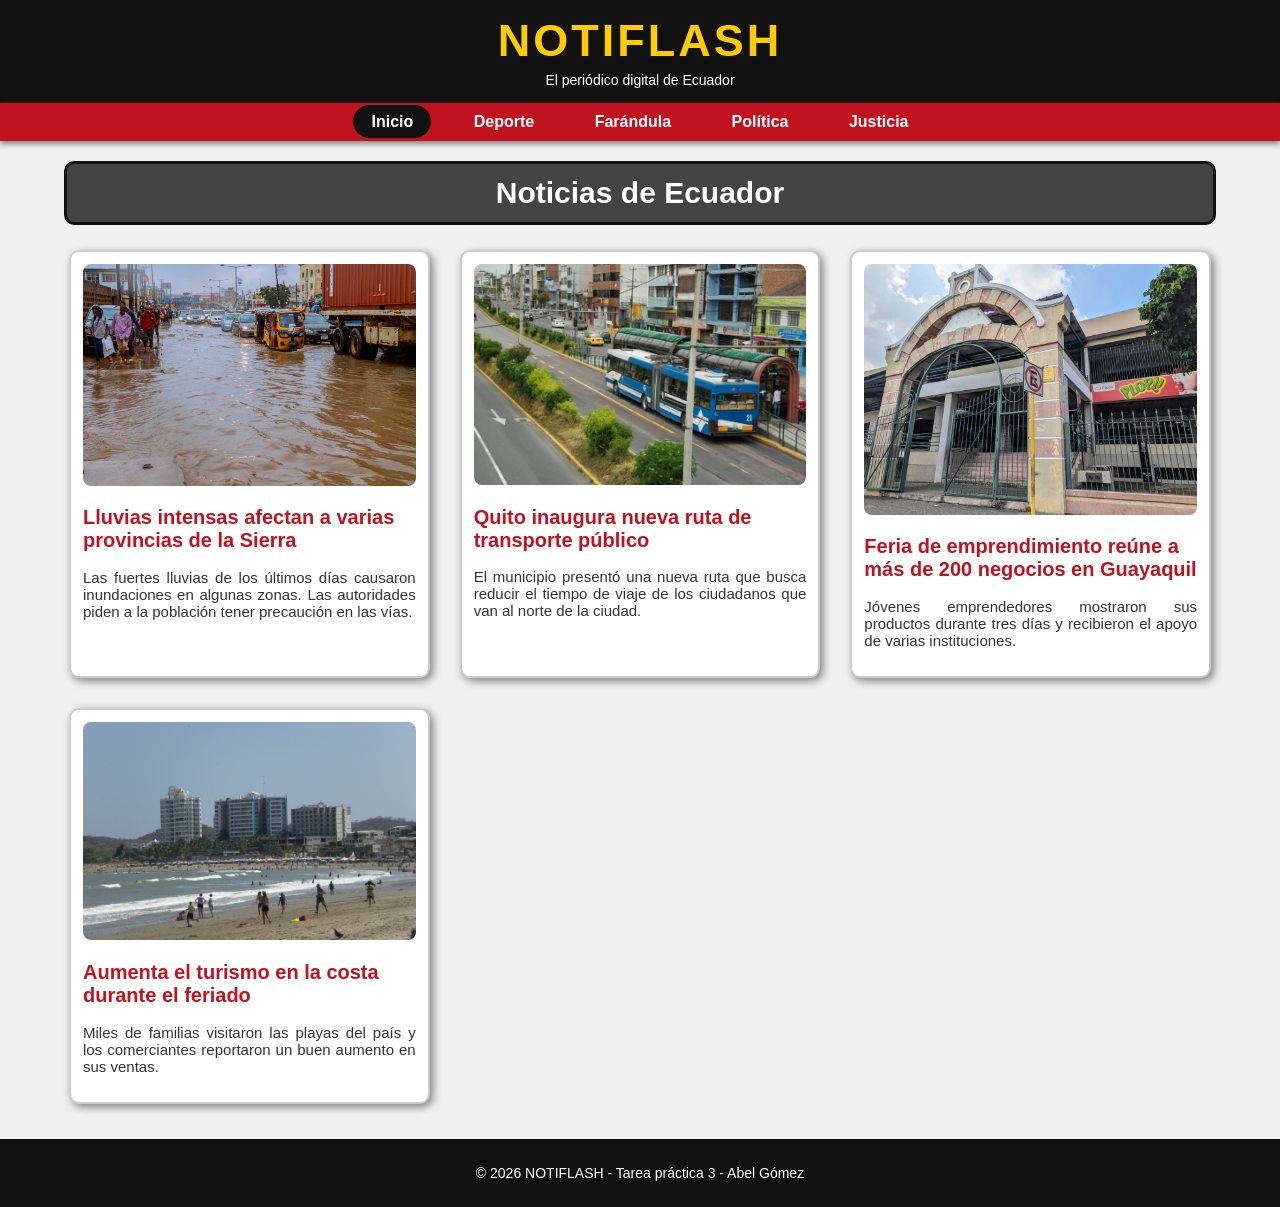
<file: NotiFlash/index.html>
<!DOCTYPE html>
<html lang="es">
<head>
    <meta charset="UTF-8">
    <meta name="viewport" content="width=device-width, initial-scale=1.0">
    <title>NOTIFLASH - Noticias de Ecuador</title>
    <link rel="stylesheet" href="css/style.css">
</head>
<body>

    <!-- Nombre del periodico -->
    <header>
        <h1>NOTIFLASH</h1>
        <p>El periódico digital de Ecuador</p>
    </header>

    <!-- Barra de navegacion -->
    <nav>
        <ul>
            <li><a href="index.html" class="activo">Inicio</a></li>
            <li><a href="deporte.html">Deporte</a></li>
            <li><a href="farandula.html">Farándula</a></li>
            <li><a href="politica.html">Política</a></li>
            <li><a href="justicia.html">Justicia</a></li>
        </ul>
    </nav>

    <main>
        <!-- Titulo de la seccion -->
        <h1 class="titulo-seccion inicio">Noticias de Ecuador</h1>

        <section class="contenedor">
            <article class="noticia">
                <img src="images/noticia1.jpg" alt="Lluvias intensas afectan a varias provincias de la Sierra">
                <h2>Lluvias intensas afectan a varias provincias de la Sierra</h2>
                <p>Las fuertes lluvias de los últimos días causaron inundaciones en algunas zonas. Las autoridades piden a la población tener precaución en las vías.</p>
            </article>

            <article class="noticia">
                <img src="images/noticia2.jpg" alt="Quito inaugura nueva ruta de transporte público">
                <h2>Quito inaugura nueva ruta de transporte público</h2>
                <p>El municipio presentó una nueva ruta que busca reducir el tiempo de viaje de los ciudadanos que van al norte de la ciudad.</p>
            </article>

            <article class="noticia">
                <img src="images/noticia3.jpg" alt="Feria de emprendimiento reúne a más de 200 negocios en Guayaquil">
                <h2>Feria de emprendimiento reúne a más de 200 negocios en Guayaquil</h2>
                <p>Jóvenes emprendedores mostraron sus productos durante tres días y recibieron el apoyo de varias instituciones.</p>
            </article>

            <article class="noticia">
                <img src="images/noticia4.jpg" alt="Aumenta el turismo en la costa durante el feriado">
                <h2>Aumenta el turismo en la costa durante el feriado</h2>
                <p>Miles de familias visitaron las playas del país y los comerciantes reportaron un buen aumento en sus ventas.</p>
            </article>

        </section>
    </main>

    <footer>
        <p>&copy; 2026 NOTIFLASH - Tarea práctica 3 - Abel Gómez</p>
    </footer>

</body>
</html>
</file>
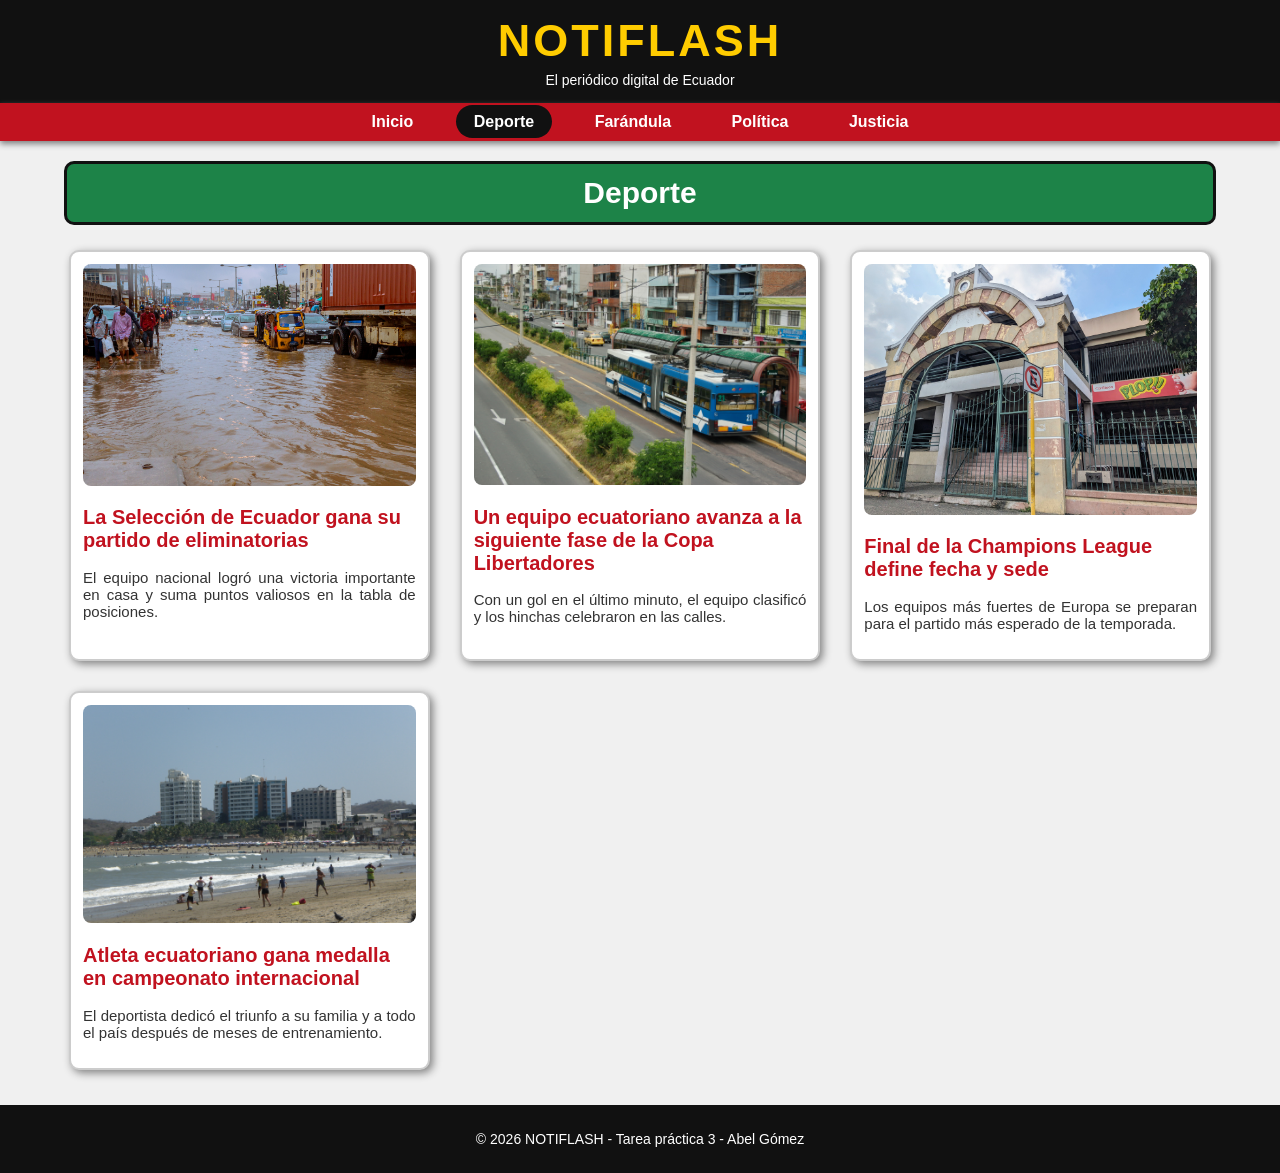
<file: NotiFlash/deporte.html>
<!DOCTYPE html>
<html lang="es">
<head>
    <meta charset="UTF-8">
    <meta name="viewport" content="width=device-width, initial-scale=1.0">
    <title>NOTIFLASH - Deporte</title>
    <link rel="stylesheet" href="css/style.css">
</head>
<body>

    <!-- Nombre del periodico -->
    <header>
        <h1>NOTIFLASH</h1>
        <p>El periódico digital de Ecuador</p>
    </header>

    <!-- Barra de navegacion -->
    <nav>
        <ul>
            <li><a href="index.html">Inicio</a></li>
            <li><a href="deporte.html" class="activo">Deporte</a></li>
            <li><a href="farandula.html">Farándula</a></li>
            <li><a href="politica.html">Política</a></li>
            <li><a href="justicia.html">Justicia</a></li>
        </ul>
    </nav>

    <main>
        <!-- Titulo de la seccion -->
        <h1 class="titulo-seccion deporte">Deporte</h1>

        <section class="contenedor">
            <article class="noticia">
                <img src="images/noticia1.jpg" alt="La Selección de Ecuador gana su partido de eliminatorias">
                <h2>La Selección de Ecuador gana su partido de eliminatorias</h2>
                <p>El equipo nacional logró una victoria importante en casa y suma puntos valiosos en la tabla de posiciones.</p>
            </article>

            <article class="noticia">
                <img src="images/noticia2.jpg" alt="Un equipo ecuatoriano avanza a la siguiente fase de la Copa Libertadores">
                <h2>Un equipo ecuatoriano avanza a la siguiente fase de la Copa Libertadores</h2>
                <p>Con un gol en el último minuto, el equipo clasificó y los hinchas celebraron en las calles.</p>
            </article>

            <article class="noticia">
                <img src="images/noticia3.jpg" alt="Final de la Champions League define fecha y sede">
                <h2>Final de la Champions League define fecha y sede</h2>
                <p>Los equipos más fuertes de Europa se preparan para el partido más esperado de la temporada.</p>
            </article>

            <article class="noticia">
                <img src="images/noticia4.jpg" alt="Atleta ecuatoriano gana medalla en campeonato internacional">
                <h2>Atleta ecuatoriano gana medalla en campeonato internacional</h2>
                <p>El deportista dedicó el triunfo a su familia y a todo el país después de meses de entrenamiento.</p>
            </article>

        </section>
    </main>

    <footer>
        <p>&copy; 2026 NOTIFLASH - Tarea práctica 3 - Abel Gómez</p>
    </footer>

</body>
</html>
</file>
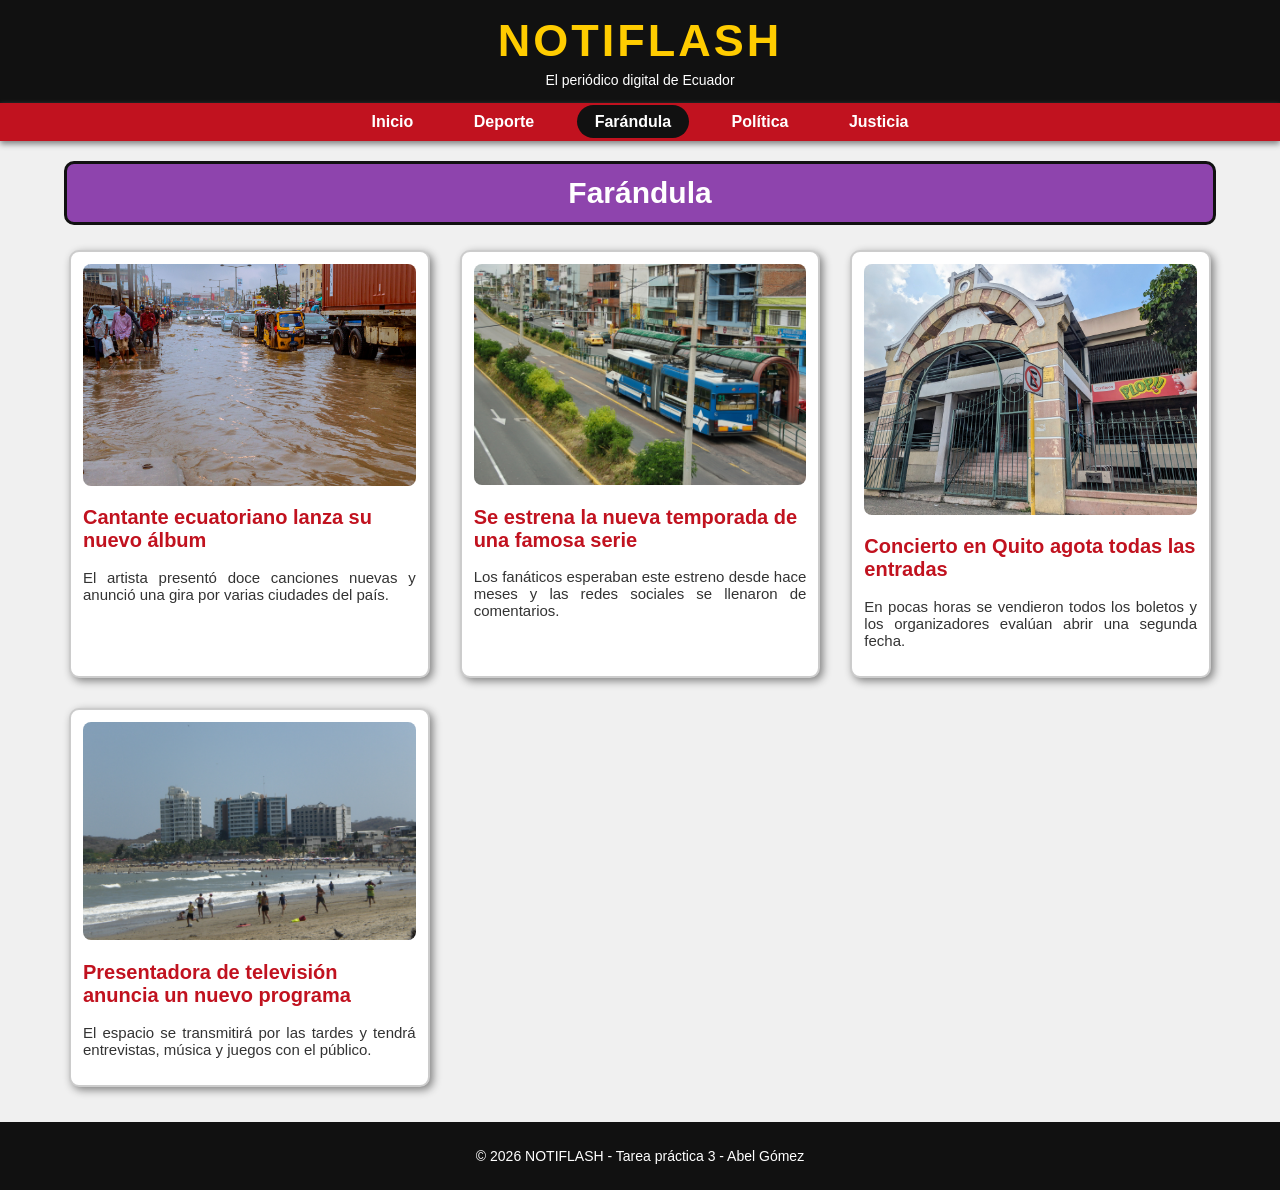
<file: NotiFlash/farandula.html>
<!DOCTYPE html>
<html lang="es">
<head>
    <meta charset="UTF-8">
    <meta name="viewport" content="width=device-width, initial-scale=1.0">
    <title>NOTIFLASH - Farándula</title>
    <link rel="stylesheet" href="css/style.css">
</head>
<body>

    <!-- Nombre del periodico -->
    <header>
        <h1>NOTIFLASH</h1>
        <p>El periódico digital de Ecuador</p>
    </header>

    <!-- Barra de navegacion -->
    <nav>
        <ul>
            <li><a href="index.html">Inicio</a></li>
            <li><a href="deporte.html">Deporte</a></li>
            <li><a href="farandula.html" class="activo">Farándula</a></li>
            <li><a href="politica.html">Política</a></li>
            <li><a href="justicia.html">Justicia</a></li>
        </ul>
    </nav>

    <main>
        <!-- Titulo de la seccion -->
        <h1 class="titulo-seccion farandula">Farándula</h1>

        <section class="contenedor">
            <article class="noticia">
                <img src="images/noticia1.jpg" alt="Cantante ecuatoriano lanza su nuevo álbum">
                <h2>Cantante ecuatoriano lanza su nuevo álbum</h2>
                <p>El artista presentó doce canciones nuevas y anunció una gira por varias ciudades del país.</p>
            </article>

            <article class="noticia">
                <img src="images/noticia2.jpg" alt="Se estrena la nueva temporada de una famosa serie">
                <h2>Se estrena la nueva temporada de una famosa serie</h2>
                <p>Los fanáticos esperaban este estreno desde hace meses y las redes sociales se llenaron de comentarios.</p>
            </article>

            <article class="noticia">
                <img src="images/noticia3.jpg" alt="Concierto en Quito agota todas las entradas">
                <h2>Concierto en Quito agota todas las entradas</h2>
                <p>En pocas horas se vendieron todos los boletos y los organizadores evalúan abrir una segunda fecha.</p>
            </article>

            <article class="noticia">
                <img src="images/noticia4.jpg" alt="Presentadora de televisión anuncia un nuevo programa">
                <h2>Presentadora de televisión anuncia un nuevo programa</h2>
                <p>El espacio se transmitirá por las tardes y tendrá entrevistas, música y juegos con el público.</p>
            </article>

        </section>
    </main>

    <footer>
        <p>&copy; 2026 NOTIFLASH - Tarea práctica 3 - Abel Gómez</p>
    </footer>

</body>
</html>
</file>
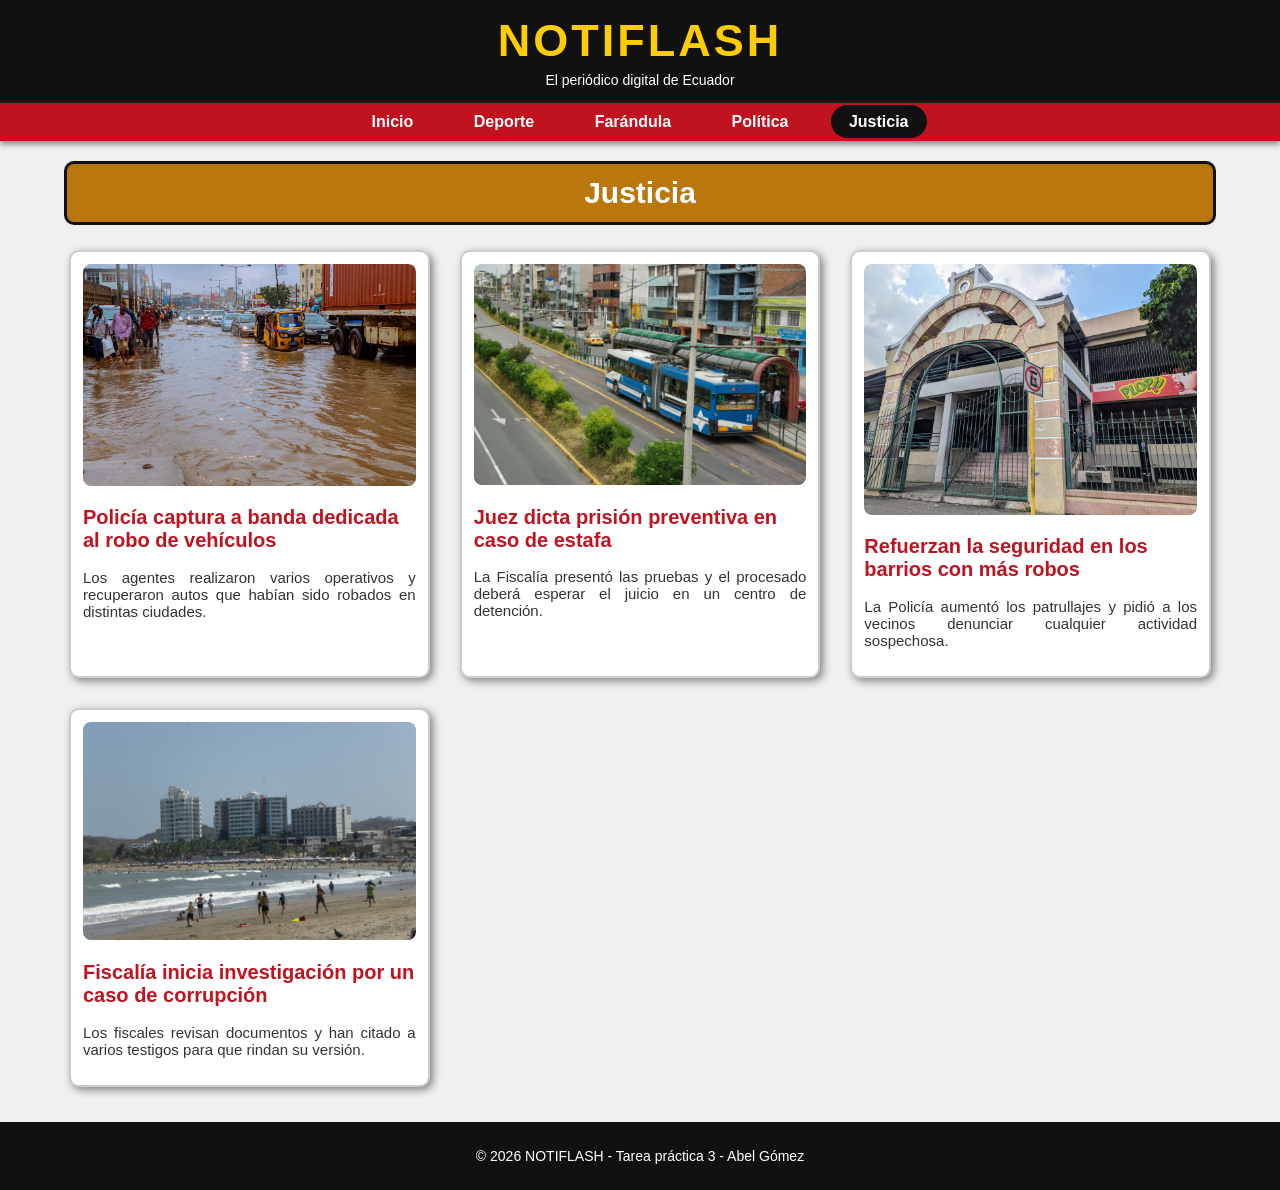
<file: NotiFlash/justicia.html>
<!DOCTYPE html>
<html lang="es">
<head>
    <meta charset="UTF-8">
    <meta name="viewport" content="width=device-width, initial-scale=1.0">
    <title>NOTIFLASH - Justicia</title>
    <link rel="stylesheet" href="css/style.css">
</head>
<body>

    <!-- Nombre del periodico -->
    <header>
        <h1>NOTIFLASH</h1>
        <p>El periódico digital de Ecuador</p>
    </header>

    <!-- Barra de navegacion -->
    <nav>
        <ul>
            <li><a href="index.html">Inicio</a></li>
            <li><a href="deporte.html">Deporte</a></li>
            <li><a href="farandula.html">Farándula</a></li>
            <li><a href="politica.html">Política</a></li>
            <li><a href="justicia.html" class="activo">Justicia</a></li>
        </ul>
    </nav>

    <main>
        <!-- Titulo de la seccion -->
        <h1 class="titulo-seccion justicia">Justicia</h1>

        <section class="contenedor">
            <article class="noticia">
                <img src="images/noticia1.jpg" alt="Policía captura a banda dedicada al robo de vehículos">
                <h2>Policía captura a banda dedicada al robo de vehículos</h2>
                <p>Los agentes realizaron varios operativos y recuperaron autos que habían sido robados en distintas ciudades.</p>
            </article>

            <article class="noticia">
                <img src="images/noticia2.jpg" alt="Juez dicta prisión preventiva en caso de estafa">
                <h2>Juez dicta prisión preventiva en caso de estafa</h2>
                <p>La Fiscalía presentó las pruebas y el procesado deberá esperar el juicio en un centro de detención.</p>
            </article>

            <article class="noticia">
                <img src="images/noticia3.jpg" alt="Refuerzan la seguridad en los barrios con más robos">
                <h2>Refuerzan la seguridad en los barrios con más robos</h2>
                <p>La Policía aumentó los patrullajes y pidió a los vecinos denunciar cualquier actividad sospechosa.</p>
            </article>

            <article class="noticia">
                <img src="images/noticia4.jpg" alt="Fiscalía inicia investigación por un caso de corrupción">
                <h2>Fiscalía inicia investigación por un caso de corrupción</h2>
                <p>Los fiscales revisan documentos y han citado a varios testigos para que rindan su versión.</p>
            </article>

        </section>
    </main>

    <footer>
        <p>&copy; 2026 NOTIFLASH - Tarea práctica 3 - Abel Gómez</p>
    </footer>

</body>
</html>
</file>
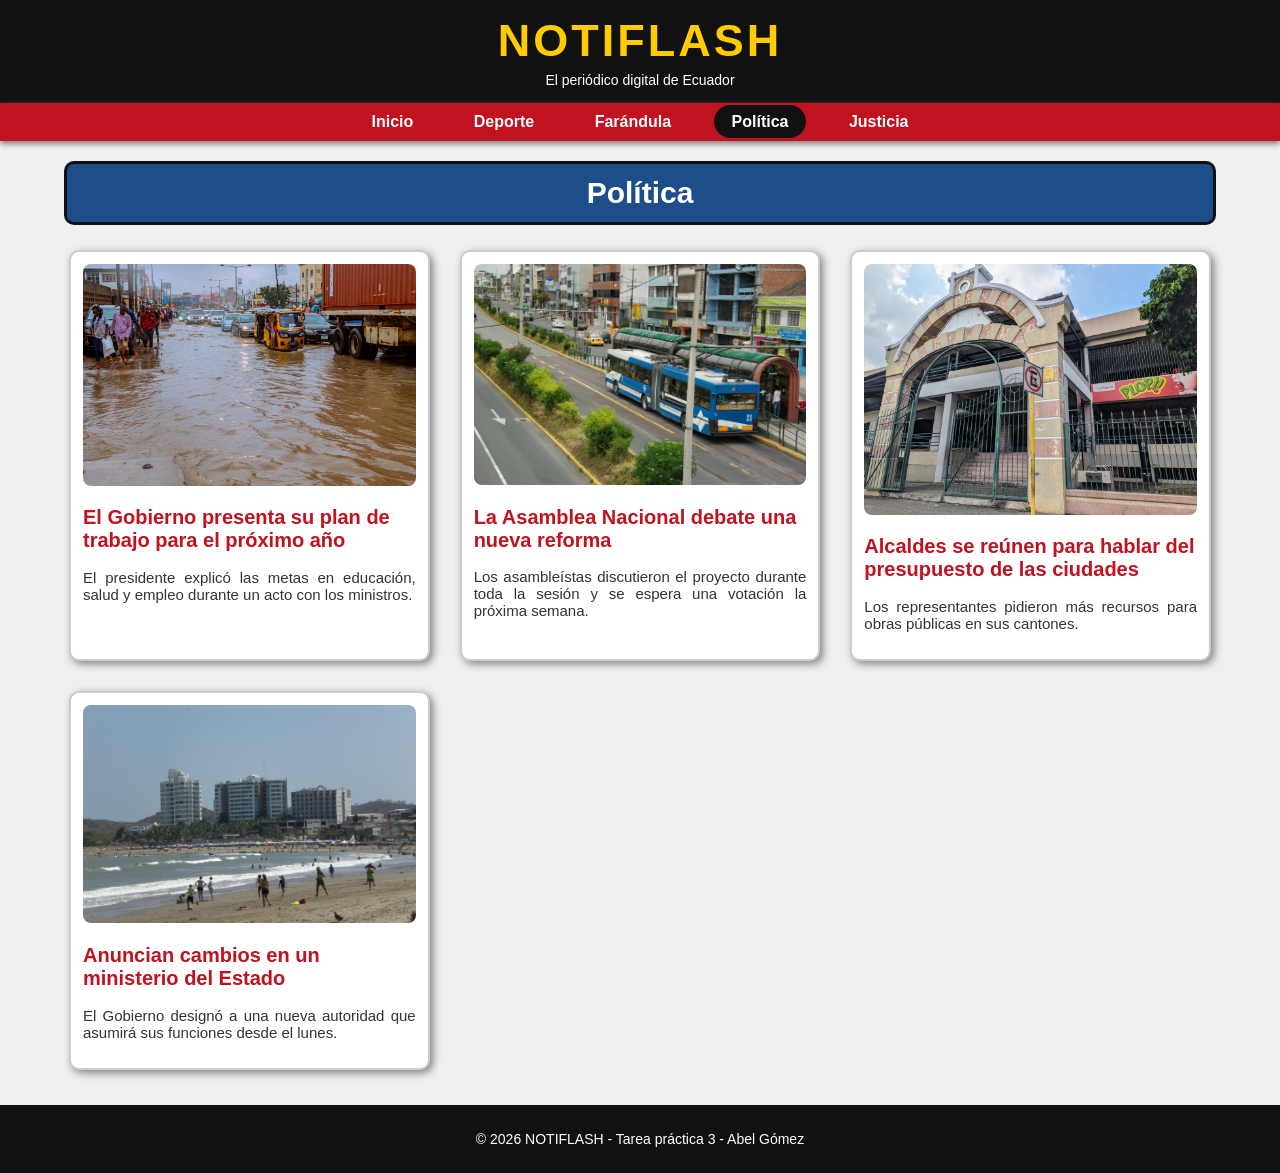
<file: NotiFlash/politica.html>
<!DOCTYPE html>
<html lang="es">
<head>
    <meta charset="UTF-8">
    <meta name="viewport" content="width=device-width, initial-scale=1.0">
    <title>NOTIFLASH - Política</title>
    <link rel="stylesheet" href="css/style.css">
</head>
<body>

    <!-- Nombre del periodico -->
    <header>
        <h1>NOTIFLASH</h1>
        <p>El periódico digital de Ecuador</p>
    </header>

    <!-- Barra de navegacion -->
    <nav>
        <ul>
            <li><a href="index.html">Inicio</a></li>
            <li><a href="deporte.html">Deporte</a></li>
            <li><a href="farandula.html">Farándula</a></li>
            <li><a href="politica.html" class="activo">Política</a></li>
            <li><a href="justicia.html">Justicia</a></li>
        </ul>
    </nav>

    <main>
        <!-- Titulo de la seccion -->
        <h1 class="titulo-seccion politica">Política</h1>

        <section class="contenedor">
            <article class="noticia">
                <img src="images/noticia1.jpg" alt="El Gobierno presenta su plan de trabajo para el próximo año">
                <h2>El Gobierno presenta su plan de trabajo para el próximo año</h2>
                <p>El presidente explicó las metas en educación, salud y empleo durante un acto con los ministros.</p>
            </article>

            <article class="noticia">
                <img src="images/noticia2.jpg" alt="La Asamblea Nacional debate una nueva reforma">
                <h2>La Asamblea Nacional debate una nueva reforma</h2>
                <p>Los asambleístas discutieron el proyecto durante toda la sesión y se espera una votación la próxima semana.</p>
            </article>

            <article class="noticia">
                <img src="images/noticia3.jpg" alt="Alcaldes se reúnen para hablar del presupuesto de las ciudades">
                <h2>Alcaldes se reúnen para hablar del presupuesto de las ciudades</h2>
                <p>Los representantes pidieron más recursos para obras públicas en sus cantones.</p>
            </article>

            <article class="noticia">
                <img src="images/noticia4.jpg" alt="Anuncian cambios en un ministerio del Estado">
                <h2>Anuncian cambios en un ministerio del Estado</h2>
                <p>El Gobierno designó a una nueva autoridad que asumirá sus funciones desde el lunes.</p>
            </article>

        </section>
    </main>

    <footer>
        <p>&copy; 2026 NOTIFLASH - Tarea práctica 3 - Abel Gómez</p>
    </footer>

</body>
</html>
</file>
<file: NotiFlash/css/style.css>
/* ===== ESTILOS GENERALES ===== */
body {
    background-color: #f0f0f0;
    font-family: Arial, Helvetica, sans-serif;
    font-size: 16px;
    color: #333333;
    margin: 0;
    padding: 0;
}

/* ===== ENCABEZADO (nombre del periodico) ===== */
header {
    background-color: #111111;
    color: white;
    text-align: center;
    padding: 15px;
}

header h1 {
    font-size: 45px;
    margin: 0;
    color: #ffcc00;
    letter-spacing: 3px;
}

header p {
    margin: 5px 0 0 0;
    font-size: 14px;
}

/* ===== BARRA DE NAVEGACION ===== */
nav {
    background-color: #c1121f;
    position: sticky;
    top: 0;
    padding: 5px 0;
    box-shadow: 0px 3px 6px gray;
}

nav ul {
    list-style: none;
    margin: 0;
    padding: 0;
    text-align: center;
}

nav li {
    display: inline-block;
    margin: 5px 10px;
}

nav a {
    color: white;
    text-decoration: none;
    font-weight: bold;
    padding: 8px 18px;
    border-radius: 20px;
}

nav a:hover {
    background-color: white;
    color: #c1121f;
}

/* pagina en la que estoy */
nav a.activo {
    background-color: #111111;
}

/* ===== TITULO DE LA SECCION ===== */
main {
    width: 90%;
    margin: 20px auto;
}

.titulo-seccion {
    text-align: center;
    font-size: 30px;
    color: white;
    padding: 12px;
    margin-bottom: 20px;
    border: 3px solid #111111;
    border-radius: 10px;
}

/* una clase diferente para cada seccion */
.inicio    { background-color: #444444; }
.deporte   { background-color: #1d8348; }
.farandula { background-color: #8e44ad; }
.politica  { background-color: #1d4e89; }
.justicia  { background-color: #b9770e; }

/* ===== NOTICIAS ===== */
.contenedor {
    display: grid;
    grid-template-columns: 1fr 1fr 1fr;
    gap: 20px;
}

.noticia {
    background-color: white;
    border: 2px solid #cccccc;
    border-radius: 10px;
    padding: 12px;
    margin: 5px;
    box-shadow: 3px 3px 8px gray;
}

.noticia img {
    width: 100%;
    border-radius: 8px;
}

.noticia h2 {
    font-size: 20px;
    color: #c1121f;
    text-align: left;
}

.noticia p {
    font-size: 15px;
    text-align: justify;
}

.noticia:hover {
    background-color: #fff6d6;
    border-color: #c1121f;
}

/* ===== PIE DE PAGINA ===== */
footer {
    background-color: #111111;
    color: white;
    text-align: center;
    padding: 12px;
    margin-top: 30px;
    font-size: 14px;
}

/* ===== PANTALLAS PEQUEÑAS ===== */
@media (max-width: 800px) {
    .contenedor {
        grid-template-columns: 1fr;
    }
}
</file>
